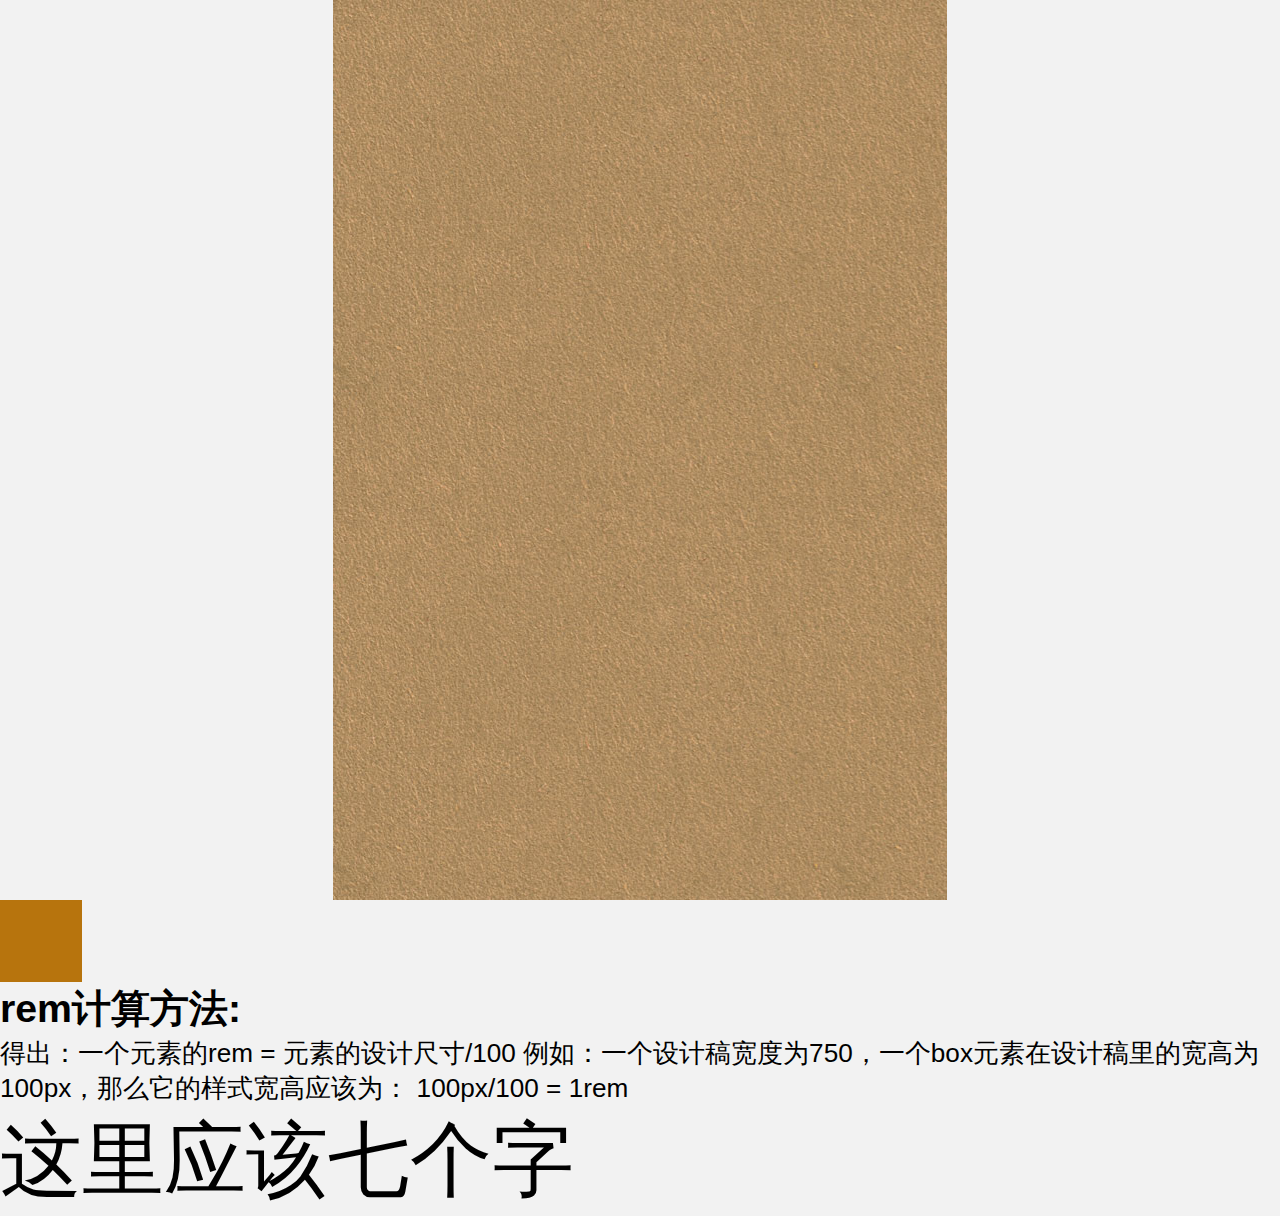
<file: index.html>
<!DOCTYPE html>
<html>
	<head>
		<meta charset="utf-8" />
		<meta name="viewport" content="width=device-width,initial-scale=1,minimum-scale=1,maximum-scale=1,user-scalable=no" />
		<title>代码库测试</title>
		<script src="js/longer.js" type="text/javascript" charset="utf-8"></script>
		<link rel="stylesheet" type="text/css" href="css/main.css"/>
		<link rel="stylesheet" type="text/css" href="css/index.css"/>
		<link rel="stylesheet" type="text/css" href="css/game.css"/>
		<link rel="stylesheet" type="text/css" href="css/result.css"/>
		<style type="text/css">
			#box{width: 1rem;height: 1rem;background: #B7740D;}
		</style>
	</head>
	<body data-move="false">
		<div class="pos_a w100 h100 loadMask">
			<div class="w100">
				<div class="pos_r loadFps">
					<img data-src="images/main/2.png" class="pos_a h100" />
				</div>
				<img data-src="images/main/4.png" class="w100" />
				<div class="pos_r prograss">
					<div class="pos_a w100 h100"></div>
					<p class="pos_r">LOADING...</p>
				</div>
			</div>
			<img data-src="images/main/3.png" class="pos_a load_down w100" />
		</div>
		
		<main class="main2" hidden>
			<article class="pos_a w100 h100">
				<img data-src="images/game/1.jpg" class="pos_a w100 game_bg" />
				<section class="pos_r w100 moveDiv">
					<div class="piao piao1">
						<div class="rotate">
							<img data-src="images/game/2.png" />
							<img data-src="images/game/2_2.png" />
							<img data-src="images/game/2_3.png" hidden/>
							<img data-src="images/game/8.png" class="pos_a w100 mask" hidden/>
						</div>
					</div>
					<div class="piao piao2">
						<div class="rotate">
							<img data-src="images/game/3.png" />
							<img data-src="images/game/3_2.png" />
							<img data-src="images/game/3_3.png" hidden/>
							<img data-src="images/game/8.png" class="pos_a w100 mask" hidden/>
						</div>
					</div>
					<div class="piao piao3">
						<div class="rotate">
							<img data-src="images/game/4.png" />
							<img data-src="images/game/4_2.png" />
							<img data-src="images/game/4_3.png" hidden/>
							<img data-src="images/game/8.png" class="pos_a w100 mask" hidden/>
						</div>
					</div>
					<div class="piao piao4">
						<div class="rotate">
							<img data-src="images/game/5.png" />
							<img data-src="images/game/5_2.png" />
							<img data-src="images/game/5_3.png" hidden/>
							<img data-src="images/game/8.png" class="pos_a w100 mask" hidden/>
						</div>
					</div>
					<div class="piao piao5">
						<div class="rotate">
							<img data-src="images/game/6.png" />
							<img data-src="images/game/6_2.png" />
							<img data-src="images/game/6_3.png" hidden/>
							<img data-src="images/game/8.png" class="pos_a w100 mask" hidden/>
						</div>
					</div>
					<div class="piao piao6">
						<div class="rotate">
							<img data-src="images/game/7.png" />
							<img data-src="images/game/7_2.png" />
							<img data-src="images/game/7_3.png" hidden/>
							<img data-src="images/game/8.png" class="pos_a w100 mask" hidden/>
						</div>
					</div>
				</section>
				
				<div class="pos_a no_events w100 tishi">
					<img data-src="images/index/10.png" class="w100"/>
					<img data-src="images/index/6.png" class="pos_a index_hand2" />
				</div>
			</article>
		</main>
		
		<main data-bg="images/main/1.jpg" class="main3">
			<div class="w100 h100 scene">
				<article class="pos_r">
					<section class="pos_a">
						<div class="pos_a w100 h100 result_div" data-bg="images/result/1/1.png">
							<img data-src="images/result/1/1_2.png" class="pos_a h100 scene0_bg" hidden>
							<div class="pos_a w100 h100 frames">
								<img src="images/result/1/2_1.png">
								<img class="hide" data-src="images/result/1/2_2.png">
								<img class="hide" data-src="images/result/1/2_3.png">
								<img class="hide" data-src="images/result/1/2_4.png">
								<img class="hide" data-src="images/result/1/2_5.png">
								<img class="hide" data-src="images/result/1/2_6.png">
								<img class="hide" data-src="images/result/1/2_7.png">
								<img class="hide" data-src="images/result/1/2_8.png">
								<img class="hide" data-src="images/result/1/2_9.png">
								<img class="hide" data-src="images/result/1/2_10.png">
							</div>
							<img data-src="images/result/7.png" class="pos_a h100"/>
						</div>
					</section>
				</article>
				<footer>
					<img class="w100" data-src="images/result/1/3.png">
					<img class="w100" hidden data-src="images/result/1/4.png">
					<img class="w100" hidden data-src="images/result/1/5.png">
					<div hidden>
						<img class="w100" data-src="images/result/1/6.png">
						<div class="result_btns">
							<img class="result_btn2" data-src="images/result/2.png">
							<img class="result_btn1" data-src="images/result/4.png">
							<img class="result_btn3" data-src="images/result/1.png">
						</div>
					</div>
				</footer>
			</div>
		</main>
		<div id="box"></div>
		<h2 style="font-size:0.48rem;">rem计算方法:</h2>
		<div style="font-size:0.32rem;">
			得出：一个元素的rem = 元素的设计尺寸/100
			例如：一个设计稿宽度为750，一个box元素在设计稿里的宽高为100px，那么它的样式宽高应该为： 100px/100 = 1rem
		</div>
		<div style="font-size: 1rem;">
			这里应该七个字
		</div>
	</body>
	<script src="extends/loading.js" type="text/javascript" charset="utf-8"></script>
	<script src="js/index.js" type="text/javascript" charset="utf-8"></script>
	<script type="text/javascript">
		alert(typeof str);
	</script>
</html>
</file>
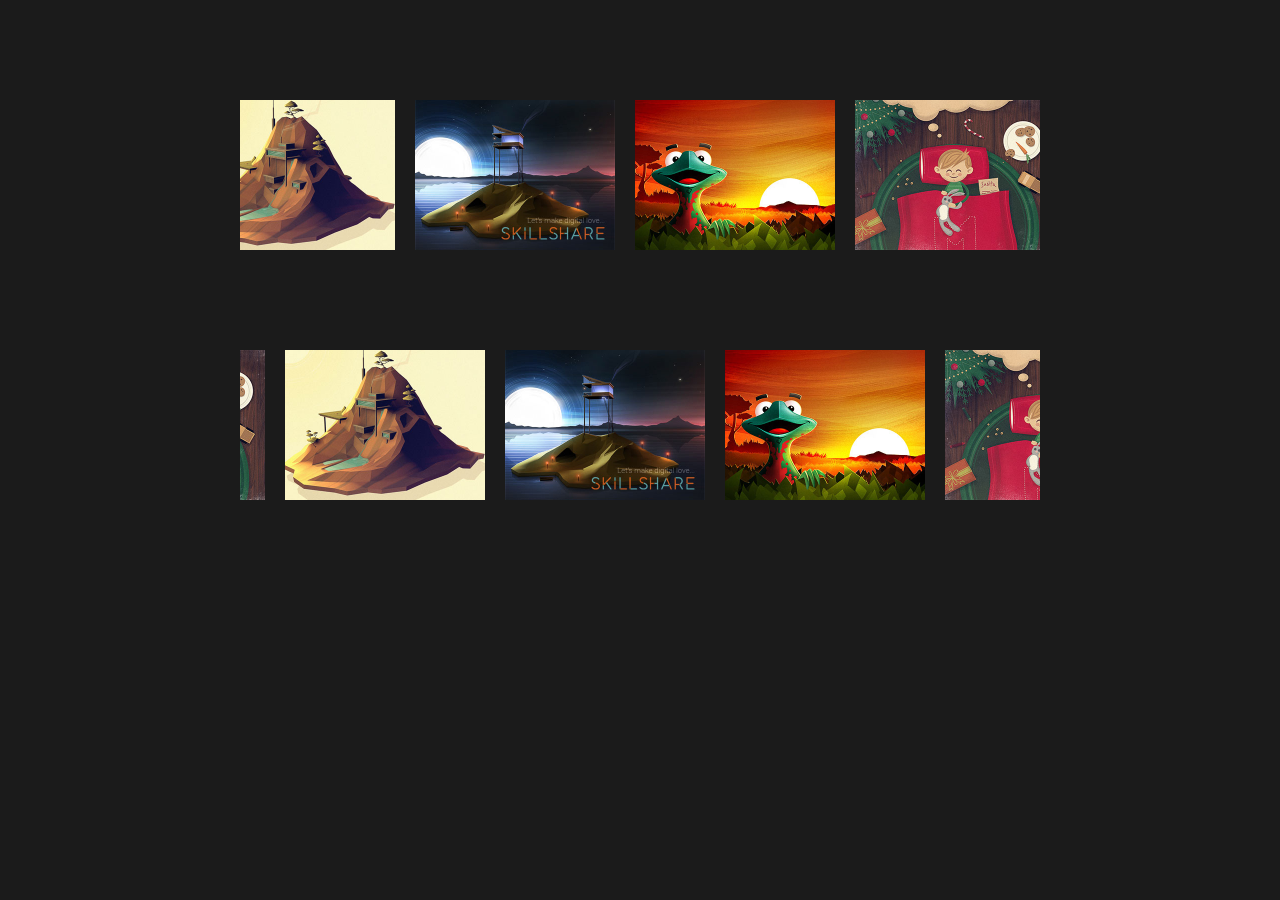
<file: scroll.html>
<!DOCTYPE html>
<html>
	<head>
		<meta charset="utf-8" />
		<meta name="viewport" content="width=device-width,initial-scale=1,minimum-scale=1,maximum-scale=1,user-scalable=no" />
		<title>图片无缝轮播</title>
		<script src="js/longer.js" type="text/javascript" charset="utf-8"></script>
		<style type="text/css">
			* { margin: 0; padding: 0;}
			body{ background-color:#1B1B1B}
			.box{ width: 800px; height: 150px; position: relative; margin: 100px auto;overflow: hidden;}
			.box ul { width: 800px; height: 150px; position: relative; }
			.box ul li { height: 150px; float: left; list-style: none; padding-right:20px;}
			.box ul li img { width: 200px; height: 150px; display: inline-block;}
			a{ color: #B4B4B4; }
		</style>
	</head>
	<body data-move="false">
		<div id="div1" class="box">
			<ul>
				<li><img src="images/1.jpg"/></li>
				<li><img src="images/2.jpg"/></li>
				<li><img src="images/3.jpg"/></li>
				<li><img src="images/4.jpg"/></li>
			</ul>			
		</div>
		<div id="div2" class="box">
			<ul>
				<li><img src="images/1.jpg"/></li>
				<li><img src="images/2.jpg"/></li>
				<li><img src="images/3.jpg"/></li>
				<li><img src="images/4.jpg"/></li>
			</ul>			
		</div>
	</body>
	<script src="extends/autoScroll.js" type="text/javascript" charset="utf-8"></script>
	<script type="text/javascript">
		var scorller = new longer.autoScroll();
		var box = longer.query.id("div1");
		scorller.init({
			dom:box,			//滚动元素的容器
			direction:"left",	//left,right,up,down
			loop:0,				//循环次数，0为无限循环
			isEqual:true,		//子元素是否等宽或等高
			scrollAmount:1,		//步长(像素)
 			scrollDelay:15,		//时长(毫秒)
 			mouseCtrl:true		//是否鼠标经过停止
		});
		
		var scorller2 = new longer.autoScroll();
		var box2 = longer.query.id("div2");
		scorller.init({
			dom:box2,			//滚动元素的容器
			direction:"right",	//left,right,up,down
			loop:0,				//循环次数，0为无限循环
			isEqual:true,		//子元素是否等宽或等高
			scrollAmount:1,		//步长(像素)
 			scrollDelay:15		//时长(毫秒)
		});
	</script>
</html>
</file>
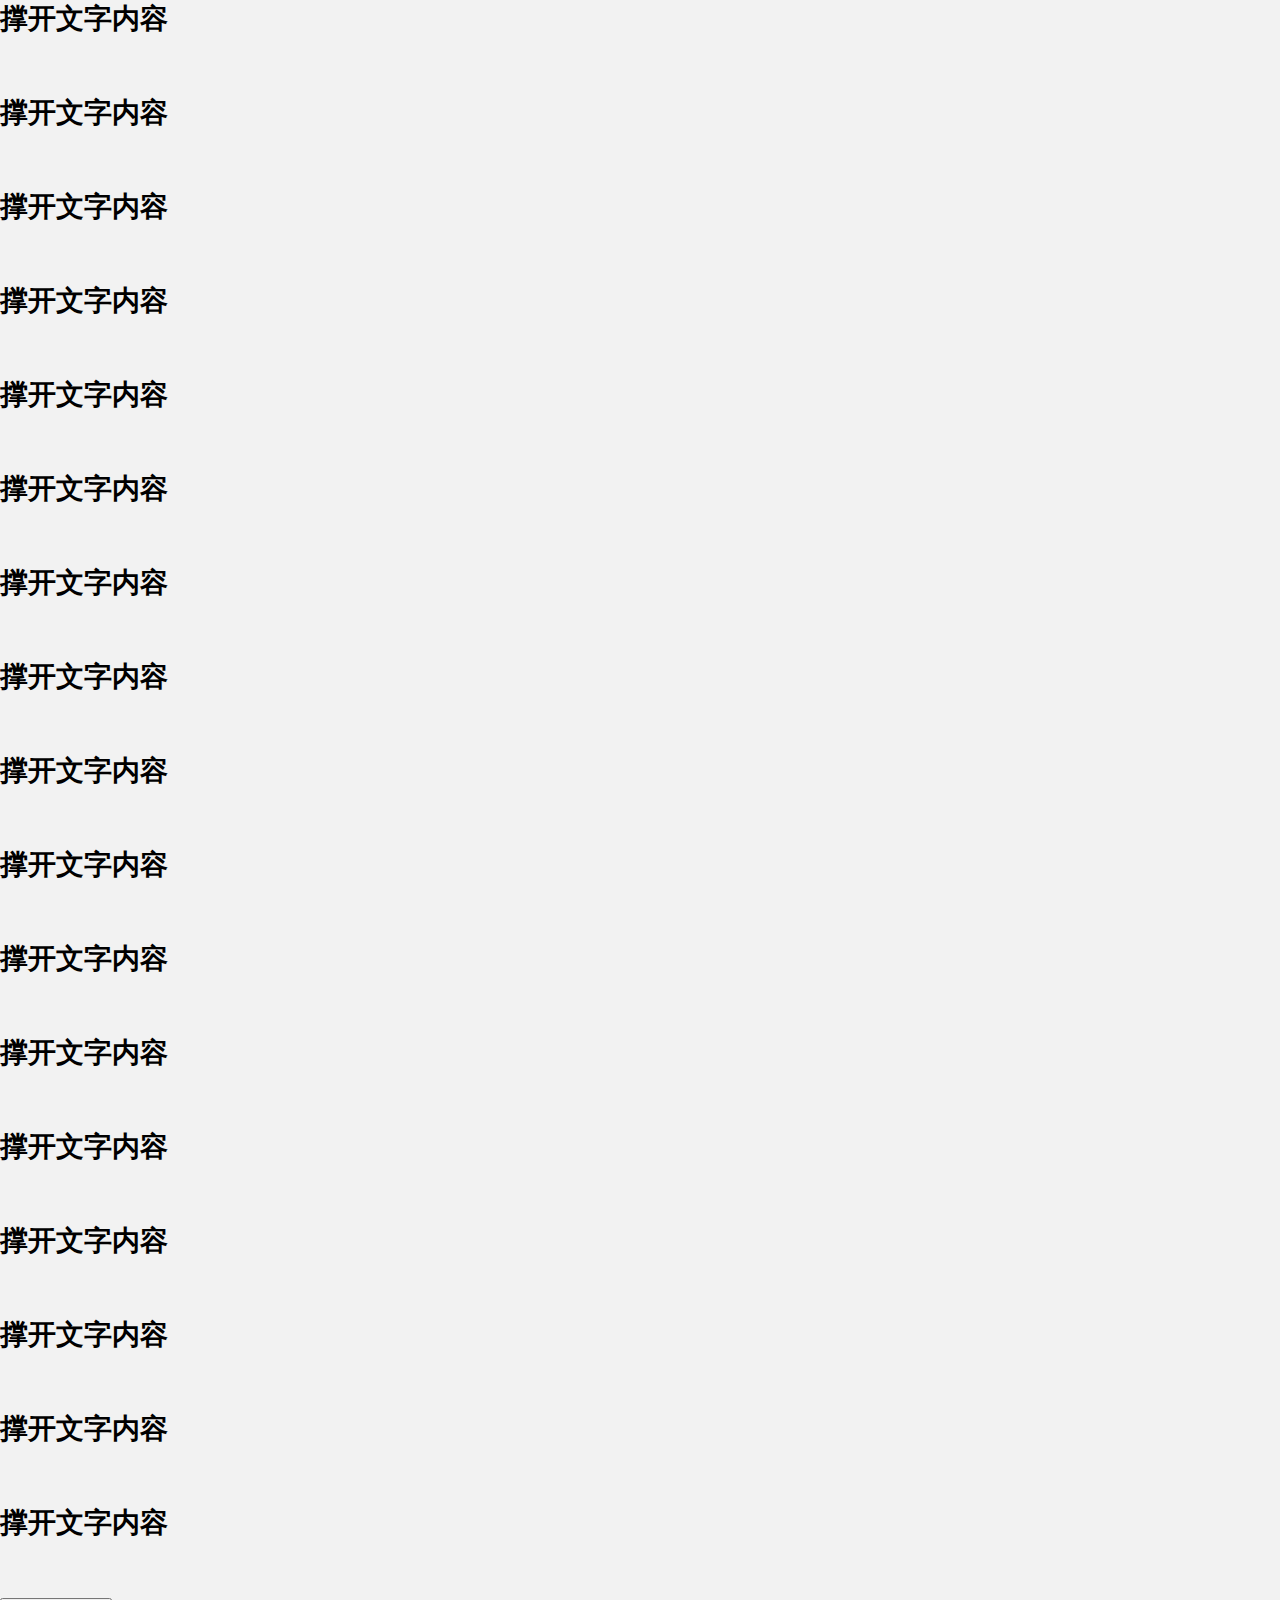
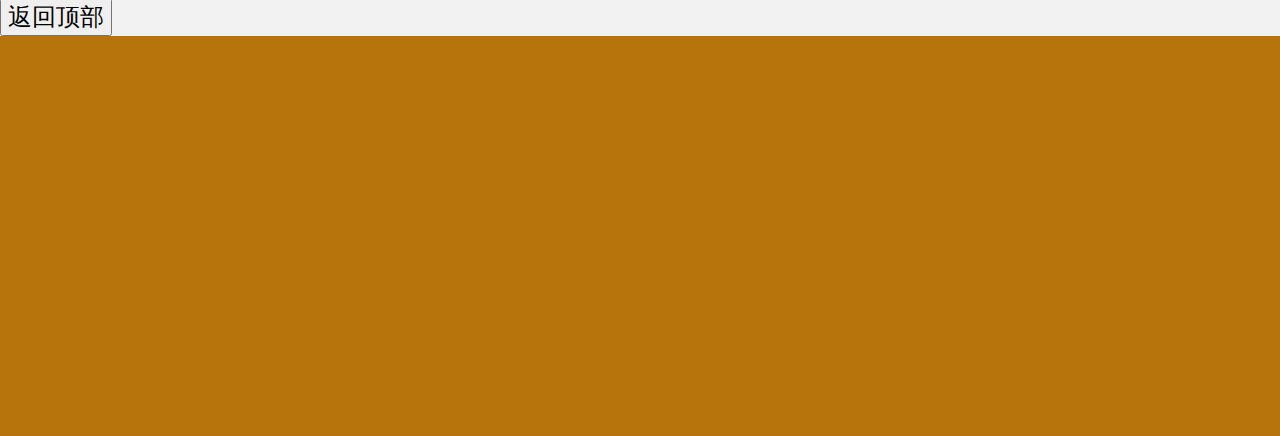
<file: test.html>
<!DOCTYPE html>
<html>
	<head>
		<meta charset="utf-8" />
		<meta name="viewport" content="width=device-width,initial-scale=1,minimum-scale=1,maximum-scale=1,user-scalable=no" />
		<title>返回顶部功能</title>
		<script src="js/longer.js" type="text/javascript" charset="utf-8"></script>
		<link rel="stylesheet" type="text/css" href="css/main.css"/>
		<link rel="stylesheet" type="text/css" href="css/index.css"/>
		<link rel="stylesheet" type="text/css" href="css/game.css"/>
		<link rel="stylesheet" type="text/css" href="css/result.css"/>
		<style type="text/css">
			body{font-size: 24px;}
			#box{
				width: 100%;height: 400px;background: #B7740D;
			}
		</style>
	</head>
	<body data-move="false">
		<h3>撑开文字内容</h3><br /><br />
		<h3>撑开文字内容</h3><br /><br />
		<h3>撑开文字内容</h3><br /><br />
		<h3>撑开文字内容</h3><br /><br />
		<h3>撑开文字内容</h3><br /><br />
		<h3>撑开文字内容</h3><br /><br />
		<h3>撑开文字内容</h3><br /><br />
		<h3>撑开文字内容</h3><br /><br />
		<h3>撑开文字内容</h3><br /><br />
		<h3>撑开文字内容</h3><br /><br />
		<h3>撑开文字内容</h3><br /><br />
		<h3>撑开文字内容</h3><br /><br />
		<h3>撑开文字内容</h3><br /><br />
		<h3>撑开文字内容</h3><br /><br />
		<h3>撑开文字内容</h3><br /><br />
		<h3>撑开文字内容</h3><br /><br />
		<h3>撑开文字内容</h3><br /><br />
		<button id="btn">返回顶部</button>
		<div id="box"></div>
	</body>
	<script src="extends/swipe.js" type="text/javascript" charset="utf-8"></script>
	<script src="extends/goTop.js" type="text/javascript" charset="utf-8"></script>
	<script type="text/javascript">
		longer.query.id("btn").addEventListener("click",function(){
			var gotop = new longer.GoTop();
			gotop.init({duration:50});
		});
		var swiper = new longer.Swipe();
		var box = longer.query.id("box");
		swiper.init({
			dom:box,
			callback:function(data){
				console.log(data);
			}
		});
		
	</script>
</html>
</file>
<file: css/main.css>
html{-webkit-text-size-adjust: 100%;}
body { margin: 0; -webkit-font-smoothing: antialiased;}
body[data-move="true"]{-webkit-overflow-scrolling: touch;}

article, aside, details, figcaption, figure, footer, header, hgroup, main, nav, section, summary , video, canvas, img{ display: block; }

a { background: transparent; text-decoration: none; color: black; }

button, input, optgroup, select, textarea { color: inherit; font: inherit; margin: 0; }
button, select { text-transform: none; }

table { border-collapse: collapse; border-spacing: 0; }
td, th { padding: 0; }

html, button, input, select, textarea { font-family: arial, 'Hiragino Sans GB', 'Microsoft Yahei', '微软雅黑', '黑体', '宋体', Tahoma, Arial, Helvetica, STHeiti;  }
h1, h2, h3, h4, h5, h6, p, figure, form, blockquote { margin: 0; }
ul, ol, li, dl, dd { margin: 0; padding: 0; }
ul, ol { list-style: none outside none; }
input::-webkit-input-placeholder, textarea::-webkit-input-placeholder { color: #cccccc; }
img{border: 0;background-color: transparent;}
* {box-sizing: border-box; -webkit-tap-highlight-color: rgba(0,0,0,0);}
:focus{outline: none;}
input,select{border-radius: 0;}

.pos_r,main{position: relative;}
.pos_a,.dialog{position: absolute;}
[hidden],.hide{display: none!important;}
.hide2{visibility: hidden;}
.w100,.dialog{width: 100%;}
.no_events,label>img{pointer-events: none;}

html,body,main,.h100,.dialog{height: 100%;}
html,body{font-size:0;}
main{font-size: 0.0375rem;}
main,.dialog{overflow: hidden;}
.dialog,.loadMask{background-color: rgba(0,0,0,.7);z-index: 10086;top: 0;}
.loadMask{background-color: #dcbb88;text-align: -webkit-center;}
.loadMask,.share{display: -webkit-box;-webkit-box-align: center;-webkit-box-pack: center;}
/*.dialog>div{-webkit-transform-style: preserve-3d;-webkit-backface-visibility: hidden;-webkit-animation: show 0.5s both;}
@-webkit-keyframes show{
	from{opacity: 0;-webkit-transform: translateY(-20%);}
	to{opacity: 1;-webkit-transform: translateY(0%);}
}*/

.loadMask>div{padding-bottom: 3rem;}
.loadFps{width: 1.14rem;height: 1.15rem;overflow: hidden;/*outline: 1px solid;*/-webkit-transform: translate3d(0,0,0);}
.loadFps>img{-webkit-animation: fps 2s steps(3) infinite;}
@-webkit-keyframes fps{
	to{-webkit-transform: translate3d(-127.5%,0,0);}
}
.load_down{bottom:10%;left: 0;}

main,.dialog,.loadMask{width: 7.5rem;}
main{margin: 0 auto;}
.dialog,.loadMask{left: 50%;margin-left: -3.75rem;}
</file>
<file: css/index.css>
.prograss{color: #ffffff;text-align: center;font-size: 0.34rem;width: 5.22rem;margin-top: 0.1rem;overflow: hidden;}
.prograss>div{background-color: #b7740d;-webkit-transform: translateX(-100%);}

.main1{background-size: 100% auto;}
.index_img1{width: 3.66rem;left: -1.15rem;top: 0.4rem;}
.index_img2{width: 2.77rem;right: -1rem;top: -1rem;}
.index_img3{width: 4.21rem;left: -1.55rem;bottom: -0.9rem;}
.index_img4{width: 1.92rem;right: 0.14rem;bottom: -0.4rem;}
.active .index_img1{-webkit-animation:move1 0.5s 0.5s both;}
.active .index_img2{-webkit-animation:move2 0.5s 1s both;}
.active .index_img3{-webkit-animation:move3 0.5s 1.5s both;}
.active .index_img4{-webkit-animation:move4 0.5s 2s both;}

.main1 article{-webkit-transform: translateY(-50%);top: 50%;height: 6.75rem;z-index: 2;opacity: 0;}
.main1.active article{-webkit-animation:fadeInUp 1s 2.5s both;}
.main1 section{-webkit-transform:translateY(-50%) rotate(-15deg);top: 50%;height: 4.9rem;}

.index_text{width: 2.22rem;left: 3.85rem;bottom: 0.85rem;}
.index_hand{width: 1.02rem;left: 5.30rem;bottom: 0;}
.index_hand2{width: 1.02rem;left:90%;top: 80%;}
.active .index_hand,.active>.index_hand2{-webkit-animation: hand 0.5s infinite alternate;}

@-webkit-keyframes move1{
	from{-webkit-transform:translate3d(-100%,0,0) rotate(-30deg);}
	to{-webkit-transform:translate3d(0%,0,0) rotate(0deg);}
}
@-webkit-keyframes move12{
	from{-webkit-transform:translate3d(-100%,-20%,0) rotate(-30deg);opacity: 0;}
	to{-webkit-transform:translate3d(0%,0,0) rotate(0deg);opacity: 1;}
}
@-webkit-keyframes move2{
	from{-webkit-transform:translate3d(100%,0,0) rotate(-30deg);}
	to{-webkit-transform:translate3d(0%,0,0) rotate(0deg);}
}
@-webkit-keyframes move3{
	from{-webkit-transform:translate3d(-100%,0,0) rotate(-30deg);}
	to{-webkit-transform:translate3d(0%,0,0) rotate(0deg);}
}
@-webkit-keyframes move4{
	from{-webkit-transform:translate3d(200%,0,0) rotate(-30deg);}
	to{-webkit-transform:translate3d(0%,0,0) rotate(0deg);}
}
@-webkit-keyframes fadeInUp{
	from{-webkit-transform:translate3d(0,-60%,0);opacity: 0;}
	to{-webkit-transform:translate3d(0,-50%,0);opacity: 1;}
}
@-webkit-keyframes hand{
	from{-webkit-transform:scale(0.9,0.9);}
	to{-webkit-transform:scale(1.1,1.1);}
}


.door{width: 100%;}

/* entire container, keeps perspective */
.flip-container {-webkit-perspective: 1000;}
/* flip the pane when hovered */
.flip-container.hover .flipper {-webkit-transform:translate3d(0,2px,0) rotateX(180deg);}
/* flip speed goes here */
.flipper {-webkit-transition: 0.8s;-webkit-transform-style: preserve-3d;-webkit-transform-origin: left top;position: relative;}
/* hide back of pane during swap */
.front, .back {-webkit-backface-visibility: hidden;position: absolute;top: 0;left: 0;}
/* front pane, placed above back */
.front {z-index: 2;}
/* back, initially hidden pane */
.back {-webkit-transform: rotateY(180deg);}

.share,.share img{width: 100%;}
.share{text-align: -webkit-center;height: 100%;}
.share>div{padding-bottom: 2.6rem;}
.frames2{width: 2.9rem;height: 3.66rem;margin-top: 0.6rem;margin-bottom: 0.24rem;}
.frames2>img{position: absolute;}
.bottom{left: 0;bottom: 5%;}

.game_over{top: 6.2rem;}
.over_img1{width: 3.9rem;left: 0.7rem;opacity: 0;top:0.45rem;}
.active2 .over_img1{opacity: 1;-webkit-animation:move12 0.5s 0.5s both;}
.over_img2,.over_img3{left: 1.4rem;width: 2.3rem;}
.over_img2{top: 3.28rem;}
.over_img3{top: 4.05rem;}
.over_img4{top: 1.3rem;right: 0;width: 2.85rem;-webkit-transform: scale(-1,1);}
</file>
<file: css/game.css>
body{background-color: #f2f2f2;}

.piao{width: 1.6rem;position: absolute;}
.piao>.rotate{width: 100%;-webkit-transform-origin: left top;}
.rotate>img{width: 100%;}
.piao4_img{width: 110%!important;}
.piao1{left: 0.2rem;top: 6.9rem;}
.piao2{left: 2.88rem;top: 6.6rem;}
.piao3{left: 5.7rem;top: 6.65rem;}
.piao4{left: 0.65rem;top: 9.6rem;width: 1.47rem;}
.piao5{left: 3.17rem;top: 9.12rem;}
.piao6{left: 5.14rem;top: 9.44rem;}

.active .piao{-webkit-animation: movedd 0.5s both;opacity: 1;}
.active .piao1{-webkit-animation-delay: 0.5s;}
.active .piao2{-webkit-animation-delay: 1s;}
.active .piao3{-webkit-animation-delay: 3s;}
.active .piao4{-webkit-animation-delay: 2.5s;}
.active .piao5{-webkit-animation-delay: 1.5s;}
.active .piao6{-webkit-animation-delay: 2s;}

.piao1>.rotate{-webkit-transform: rotate(-15deg);}
.piao2>.rotate{-webkit-transform: rotate(-3deg);}
.piao3>.rotate{-webkit-transform: rotate(15deg);}
.piao4>.rotate{-webkit-transform: rotate(-15deg);}
.piao5>.rotate{-webkit-transform: rotate(15deg);}
.piao6>.rotate{-webkit-transform: rotate(-10deg);}

.tishi{top: 60%;height: 0.42rem;-webkit-transform: translate(-50%,-50%);left:50%;width:2.92rem;opacity: 0;}
.tishi.active{-webkit-animation: movedd2 1s 3s both;opacity: 1;}

.mask{top: 0;}
.moveDiv2{top: -5.5rem;}

@-webkit-keyframes movedd{
	from{-webkit-transform: scale(1.6,1.6);opacity: 0;}
	to{-webkit-transform: scale(1,1);opacity: 1;}
}
@-webkit-keyframes movedd2{
	from{opacity: 1;}
	to{opacity: 0;}
}

/*@media screen and (min-aspect-ratio:320/500){
	.main2 section{top:-5%;}
}
@media screen and (min-aspect-ratio:320/480){
	.main2 section{top:-10%;}
	.main4_bg{top:-5%;}
	.game_over{top: 5.5rem;}
	.moveDiv2{top: -6rem;}
}
@media screen and (min-aspect-ratio:320/460){
	.main2 section{top:-15%;}
	.game_bg{top:-5%;}
}
@media screen and (min-aspect-ratio:320/440){
	.main2 section{top:-22%;}
	.game_bg{top:-10%;}
	.game_over{top: 5rem;}
	.moveDiv2{top: -6.4rem;}
}*/
</file>
<file: css/result.css>
.scene{background-size: 100% auto;display: -webkit-box;-webkit-box-orient: vertical;}
.main3 article{-webkit-box-flex: 1;}
.main3 section{left: 0;top: 0;right: 0;bottom: 0;}
.result_div{max-height: 8.82rem;background:no-repeat center top;background-size: auto 100%;}
.result_div{opacity: 0;}
.active .result_div{-webkit-animation: movemain 0.5s 0.2s both;opacity: 1;-webkit-transform-origin: left top;}
.frames>img{height: 100%;position: absolute;left: 50%;-webkit-transform: translateX(-50%);}
@-webkit-keyframes movemain{
	from{-webkit-transform:translateX(-50%) rotate(-30deg);opacity: 0;}
	to{-webkit-transform:translateX(0%) rotate(0deg);opacity: 1;}
}

.main3 footer{height: 3rem;padding-top: 0.05rem;opacity: 0;}
.active footer{-webkit-animation: fadeInUp3 0.5s 0.8s both;opacity: 1;}
@-webkit-keyframes fadeInUp3{
	from{-webkit-transform:translateY(-20%) rotate(-10deg);opacity: 0;}
	to{-webkit-transform:translateY(0%) rotate(0deg);opacity: 1;}
}

.result_btns{font-size: 0;text-align: center;margin-top: 0.05rem;}
.result_btn1,.result_btn2,.result_btn3{display: inline-block;width: 2.22rem;}
.result_btn1,.result_btn2{margin-right: 0.22rem;}

.again{width: 3rem;top: 50%;left: 2.25rem;height: 0.7rem;margin-top: -0.35rem;-webkit-animation: fadeInUp2 1s 0.5s both;}
@-webkit-keyframes fadeInUp2{
	from{-webkit-transform:translateY(0%);opacity: 1;}
	to{-webkit-transform:translateY(40%);opacity: 0;}
}
</file>
